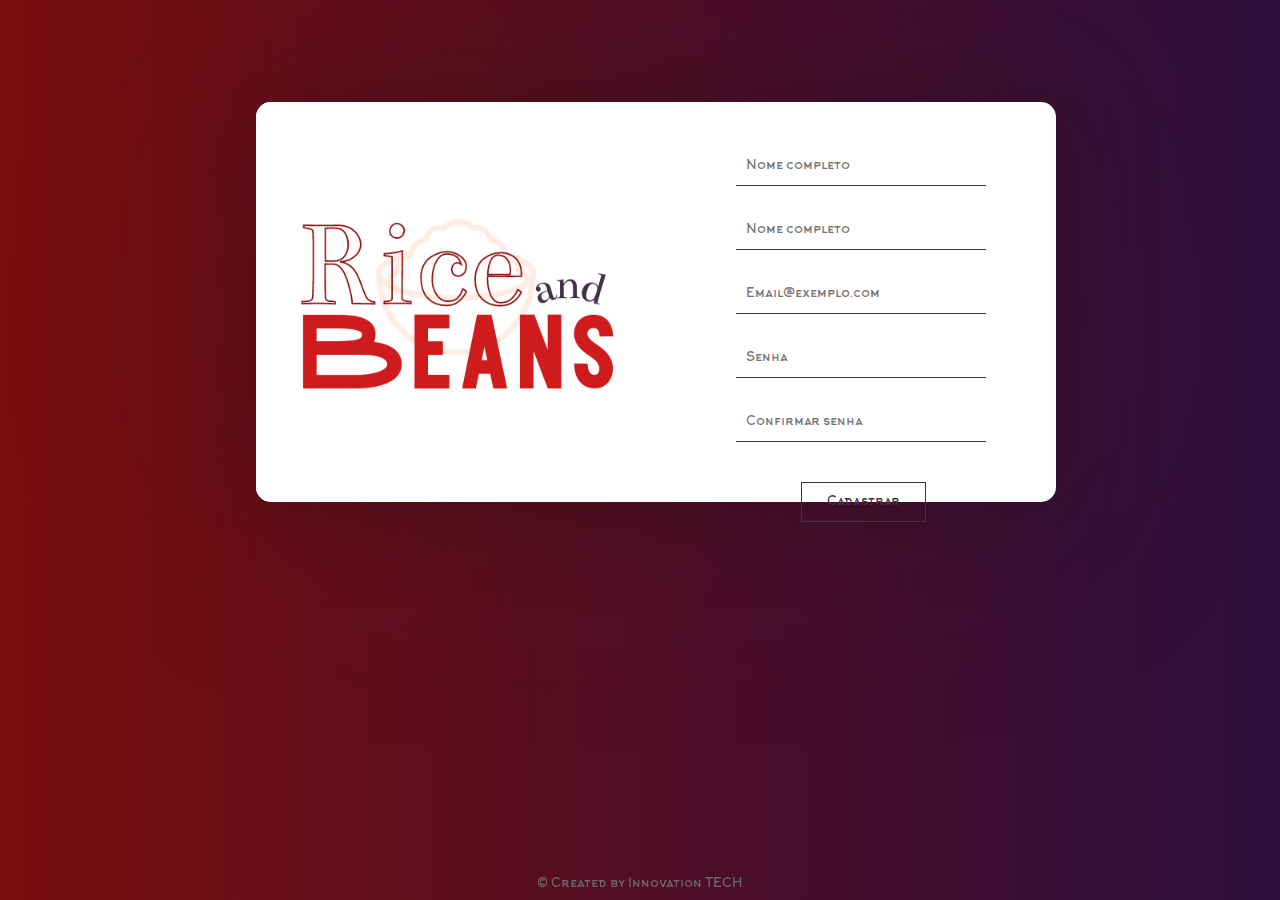
<file: HTML/Cadastro.html>
<!DOCTYPE html>
<html xmlns:th="http://www.thymeleaf.org" lang="pt-br">
<head>
    <meta charset="UTF-8">
    <meta name="viewport" content="width=device-width, initial-scale=1.0">
    <title>Cadastro</title>

    <!--LINKS PARA ESTILO DA PÁGINA-->
    <!--CSS-->
    <link rel="Stylesheet" href="../CSS/style.css">
    <!--BOOTSTRAP CSS-->
    <link rel="Stylesheet" href="../SRC/bootstrap-5.0.0-beta2-dist/css/bootstrap.min.css">

</head>
<body class="body">

    <!--ALERTS DA VALIDAÇÃO DO CADASTRO-->
    <!--ALERT DE ERRO NO PREENCHIMENTO-->
    <div class="alert alert-danger msg" role="alert" id="msgErro">
        Preencha todos os campos!
    </div>
    <!--ALERT DE ERRO NA VALIDAÇÃO DAS SENHAS-->
    <div class="alert alert-warning msg" role="alert" id="msgErro2">
        Senhas diferentes!
    </div>
    <!--ALERT DE CADASTRO CONCLUÍDO COM SUCESSO
    <div class="alert alert-success msg" role="alert" id="msgSucesso">
        Cadastro realizado com sucesso!
    </div>-->
    
    <!--CONTAINER PRINCIPAL - DIV FORMULÁRIO DO CADASTRO-->
    <div class="div-principal">
        <div class="imagem-logo">
            <img src="../SRC/riceAndBeans.png" id="img-logo">
        </div>
        <!--FORMULÁRIO DE CADASTRO-->
        <form class="form-container">
            <!--NOME-->
            <input type="name" placeholder="Nome completo" class="inputs" id="nome" onblur="name">
            <input type="name" placeholder="Nome completo" class="inputs" id="nome" onblur="name">
            <!--EMAIL-->
            <input type="email" placeholder="Email@exemplo.com" class="inputs" id="email">
            <!--SENHA-->
            <input type="password" placeholder="Senha" class="inputs" id="senha">
            <!--CONFIRMAR SENHA-->
            <input type="password" placeholder="Confirmar senha" class="inputs" id="confirmarSenha">
            <div class="botoes">
                <!--BOTÃO CADASTRAR-->
                <button type="button" class="btns" onclick="cadastrar()">Cadastrar</button>
            </div>
        </form>
    </div>

    <!--FOOTER-->
    <div class="footer footerCadastro">
        <div class="elementoFooter">
            © Created by Innovation TECH
        </div>
    </div>


    <!--SCRIPTS JS-->
    <script type="text/javascript">
        //FUNÇÃO PARA ABRIR TELA DE LOGIN AO CLICAR NO BOTÃO CADASTRAR
        const abrirLogin = function(){
            window.location.href = "login.html";
            return abrirLogin;
        }
        //FUNÇÃO PARA VALIDAR SE OS CAMPOS DO FORMULÁRIO DE CADASTRO ESTÃO PREENCHIDOS CORRETAMENTE
        const cadastrar = function () {
            //DECLARAÇÃO DE VARIÁVEIS
            let nome = document.getElementById('nome').value;
            let email = document.getElementById('email').value;
            let senha = document.getElementById('senha').value;
            let confirmarSenha = document.getElementById('confirmarSenha').value;

            if(nome == "" || email == "" || senha == "" || confirmarSenha == "" ){
                //EXIBIR MENSAGEM DE ERRO CASO O FORMULÁRIO ESTEJA INCOMPLETO
                $('#msgErro').slideToggle(400).delay(2000).slideUp(400);
            }else if(confirmarSenha != senha){
                //EXIBIR MENSAGEM DE ERRO CASO OS CAMPOS SENHA E CONFIRMAÇÃO DE SENHA SEJAM DIFERENTES
                $('#msgErro2').slideToggle(400).delay(2000).slideUp(400);
            }else{
                //ABRIR TELA DE LOGIN
                abrirLogin();
            }
        } 
    </script>

    <!--jQUERY-->
    <script src="../JS/jquery-3.3.1.min.js"></script>
    <!--BOOTSTRAP JAVASCRIPT-->
    <script src="../SRC/bootstrap-5.0.0-beta2-dist/js/bootstrap.min.js"></script>

</body>
</html>
</file>
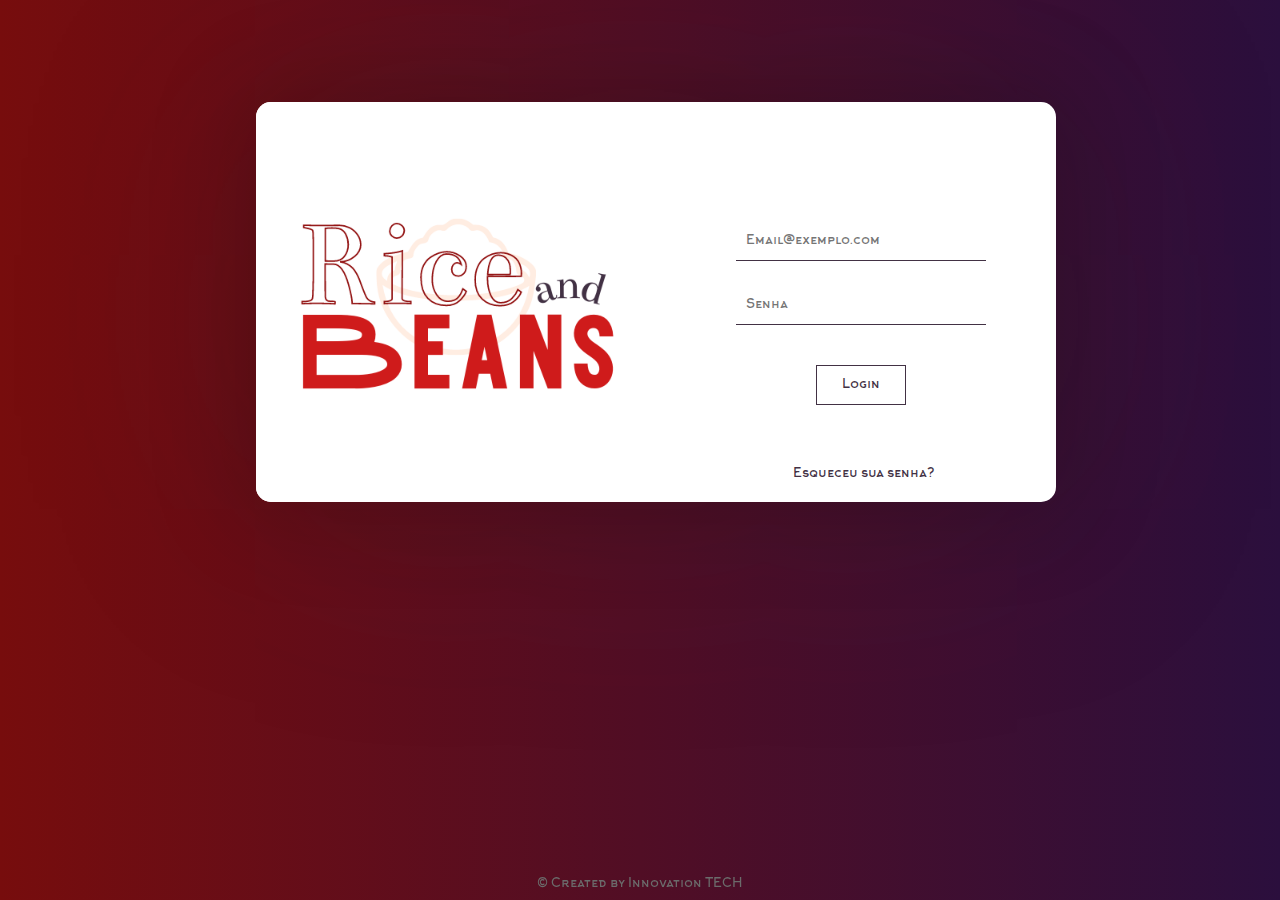
<file: HTML/Login.html>
<!DOCTYPE html>
<html xmlns:th="http://www.thymeleaf.org" lang="pt-br">
<head>
    <meta charset="UTF-8">
    <meta name="viewport" content="width=device-width, initial-scale=1.0">
    <title>Login</title>

    <!--LINKS PARA ESTILO DA PÁGINA-->
    <!--CSS-->
    <link rel="Stylesheet" href="../CSS/style.css">
    <!--BOOTSTRAP CSS-->
    <link rel="Stylesheet" href="../SRC/bootstrap-5.0.0-beta2-dist/css/bootstrap.min.css">

</head>
<body class="body">

    <!--ALERTS DA TELA DE LOGIN-->
    <!--ALERT ERRO NO PREENCHIMENTO-->
    <div class="alert alert-danger msg" role="alert" id="msgErro">
        Preencha todos os campos!
    </div>
    <!--ALERT SENHA INVÁLIDA-->
    <div class="alert alert-warning msg" role="alert" id="msgErro2">
        Senha inválida!
    </div>
    
    <!--CONTAINER PRINCIPAL - DIV FORMULÁRIO DE LOGIN-->
    <div class="div-principal">
        <div class="imagem-logo">
            <img src="../SRC/riceAndBeans.png" id="img-logo">
        </div>
        <!--FORMULÁRIO DO LOGIN-->
        <form class="form-container">
            <!--EMAIL-->
            <input type="email" placeholder="Email@exemplo.com" class="inputs input-login" id="email">
            <!--SENHA-->
            <input type="password" placeholder="Senha" class="inputs" id="senha">
            <div class="botoes">
                <!--BOTÃO LOGAR-->
                <button type="button" class="btns btn-login" onclick="logar()">Login</button>
                <!--BOTÃO ESQUECI A SENHA-->
                <button type="button" class="btn-recuperar">Esqueceu sua senha?</button>
            </div>
        </form>
    </div>

    <!--FOOTER-->
    <div class="footer footerCadastro">
        <div class="elementoFooter">
            © Created by Innovation TECH
        </div>
    </div>


    <!--SCRIPTS JS-->
    <script type="text/javascript">
        //FUÇÃO PARA ABRIR INDEX AO CLICAR NO BOTÃO DE LOGIN
        const abrirIndex = function(){
            window.location.href = "Index.html";
            return abrirIndex;
        }
        //FUNÇÃO PARA VALIDAR SE TODOS OS CAMPOS ESTÃO PREENCHIDOS NO FORMULÁRIO DE LOGIN
        const logar = function () {
            //DECLARAÇÃO DE VARIÁVEIS
            let email = document.getElementById('email').value
            let senha = document.getElementById('senha').value

            //CONDIÇÃO PARA EFETUAR LOGIN
            if(email == "" || senha == ""){
                //MOSTRAR MENSAGEM DE ERRO NA TELA CASO FORMULÁRIO DE LOGIN ESTEJA INCOMPLETO
                $('#msgErro').slideToggle(400).delay(2000).slideUp(400)
            }else{
                //ABRIR TELA INDEX
                abrirIndex();
            }
               
        } 
    </script>

    <!--jQUERY-->
    <script src="../JS/jquery-3.3.1.min.js"></script>
    <!--BOOTSTRAP JAVASCRIPT-->
    <script src="../SRC/bootstrap-5.0.0-beta2-dist/js/bootstrap.min.js"></script>

</body>
</html>
</file>
<file: CSS/style.css>
/*FONTE*/
@font-face{
    font-family: Arkhip;
    src: url(../SRC/Arkhip/TTF/Arkhip-Regular.ttf);
}

/*CORPO DO HTML*/
.body{
    margin: 0;
    padding: 0;
    background-image: linear-gradient(to left, #2b0f3d, #770d0d);
    font-family: Arkhip;
}

/******************NAVBAR*******************/
*{
    padding: 0;
    margin: 0;
    text-decoration: none;
    list-style: none;
    box-sizing: border-box;
    font-family: Arkhip;
 }
 
 nav{
    background-image: linear-gradient(to right, #ffdbc5, #ffd7be);
    height: 65px;
    width: 100%;
 }
    /*BRAND DA MARCA*/
    .logo{
        padding: 0;
        margin-left: 200px;
        margin-top: 2px;
        height: 85px;
        width: 170px;
    }

/*LISTA DOS BOTÕES DO NAVBAR (RESPONSIVO)*/
 nav ul{
     float: right;
     margin-right: 20px;
 }  
 nav ul li{
     display: inline-block;
     line-height: 65px;
     margin: 0 5px;
 }

 /*BOTÕES DE RECEITA*/
 nav ul li a{
     color: #900d0d;
     font-size: 12px;
     padding: 5px 15x;
     border-radius: 5px;
     text-decoration: none;
     outline: none;
     text-transform: uppercase;
 }
 a.active, a:hover{
     color: #cf1b1b;
     transition: .4s;
     text-decoration: none;
     outline: none;
 }

 /*DISPLAY RESPONSIVO*/
 .checkbtn{
      font-size: 30px;
      color: #900d0d;
      float: right;
      line-height: 65px;
      margin-right: 40px;
      cursor: pointer;
      /*display :none; */
 }
 #check{
      display: none;
 }

 /************************INDEX*************************/
 
 /*CAROUSEL*/
.carousel{
    margin: 0%;
    margin-top: 50px;
    padding: 0%;
    display: flex;
    align-items: baseline;
    width: 100%;
}

/*TÍTULO - CATEGORIA*/
.tituloIndex{
    font-size: 50px;
    color: #900d0d;
    font-family: Arkhip;
    text-align: center;
    margin-left: auto;
    margin-right: auto;
    padding-top: 50px;
}

/*LINHA - SEPARADOR HORIZONTAL*/
.hr {
    margin: 40px 0;
}
.hr3 {
    border: 0;
    height: 5px;
    background-image: linear-gradient(to right, transparent, rgb(177, 177, 177), transparent);  
    margin-bottom: 50px;
}

/**********CARDS DAS CATEGORIAS**********/
.todosCards{
    margin-left: 3%;
    margin-right: auto;
}

.card{
    overflow: hidden;
}

/*IMAGEM DO PRODUTO - CARDS*/
.img{
    position: static;
    box-shadow: inset;
    transition: transform .2s;
    width: 200px;
    height: 200px;
    opacity: 0.5;
}

/***CORPO DOS CARDS - TÍTULOS E BOTÕES***/
.card-body{
    position: relative;
}

.card-body>h5{
    font-size: 18px;
}

/*TÍTULO DOS PRODUTOS cards*/
.tituloCategoria{
    position: static;
    margin-left: auto;
    margin-right: auto; 
    text-align: center;
    margin-top: 15px;
    color: #423144;
    text-decoration: none;
    outline: none;
}

 /*BOTÃO COMPRAR*/
#verReceitas{
    position: absolute;
    margin-left: auto;
    margin-right: auto; 
    top: 0%;
    left: 50%;
    transform: translate(-50%, -50%);
    color: #900d0d;
    background-color: #fff;
    width: 150px;
    font-size: 15px;
    border: 2px solid #900d0d;
}
#verReceitas:hover{
    background-color: #900d0d;
    color: #fff;
    border: 2px solid #900d0d;
}
 
 /******************CADASTRO & LOGIN******************/
/*QUADRADO PRINCIPAL*/
.div-principal{
    width: 800px;
    height: 400px;
    position: relative;
    margin-left: 20%;
    margin-top: 8%;
    background-color: #fff;
    border-radius: 15px;
    box-shadow: 0 0 500px 2px rgba(73, 43, 43, 0.2), 0 0 100px 10px rgba(0, 0, 0, 0.19);
}

/*BRAND DA EMPRESA*/
.imagem-logo{
    position: absolute;
    padding-right: 0px;
    display: block;
}
#img-logo{
    width: 400px;
    height: 400px;
    border-bottom-left-radius: 15px;
    border-top-left-radius: 15px;
    
}

/*FORMULÁRIO DE CADASTRO*/
.form-container{
    position: absolute;
    padding-left: 0px;
    margin-left: 480px;
    margin-top: 20px;
}
/*INPUTS*/
.inputs{
    margin-top: 25px;
    padding: 10px;
    width: 250px;
    font-size: small;
    text-align: left;
    border: none;
    outline: 0;
    border-bottom: 1.5px solid #423144;
    background: none;
    font-size: 12px;
    color: #423144;
}
.input-login{
    margin-top: 100px;
}

/*BOTÃO DE CADASTRO*/
.btns{
    margin-top: 40px;
    margin-left: 65px;
    border: 1.5px solid #423144;
    background: none;
    padding: 10px;
    padding-left: 25px;
    padding-right: 25px;
    font-size: 12px;
    color: #423144;
}
.btns:hover{
    color: aliceblue;
    background-color: #423144;
}
.btn-login{
    margin-left: 80px;
    font-size: 12px;
}

/*BOTÃO DE RECUPERAR SENHA*/
.btn-recuperar{
    margin-top: 60px;
    margin-left: 57px;
    border: none;
    background: none;
    font-size: 12px;
    color: #423144;
}
.btn-recuperar:hover{
    color: #796f7a;
}
/*ALERTA*/
.msg{
    position: fixed;
    display: none;
    margin-top: 5px;
}

/***************************RECEITAS*****************************/
h1{
    margin-top: 100px;
    margin-left: 10%;
}

/***********************FOOTER*********************/
.footer {
    width: 100%;
    height: 25px;
    align-items: center;
    text-align: center;
    margin: 0;
    left: 0;
    bottom: 0;
    position: static;
    font-size: 12px;
    color: rgb(107, 107, 107);
}
/*FOOTER DAS TELAS DE CADASTRO E LOGIN*/
/*REAJUSTADO PARA FICAR NA PARTE INFERIOR DA PÁGINA*/
.footerCadastro{
    position: fixed;
}
</file>
